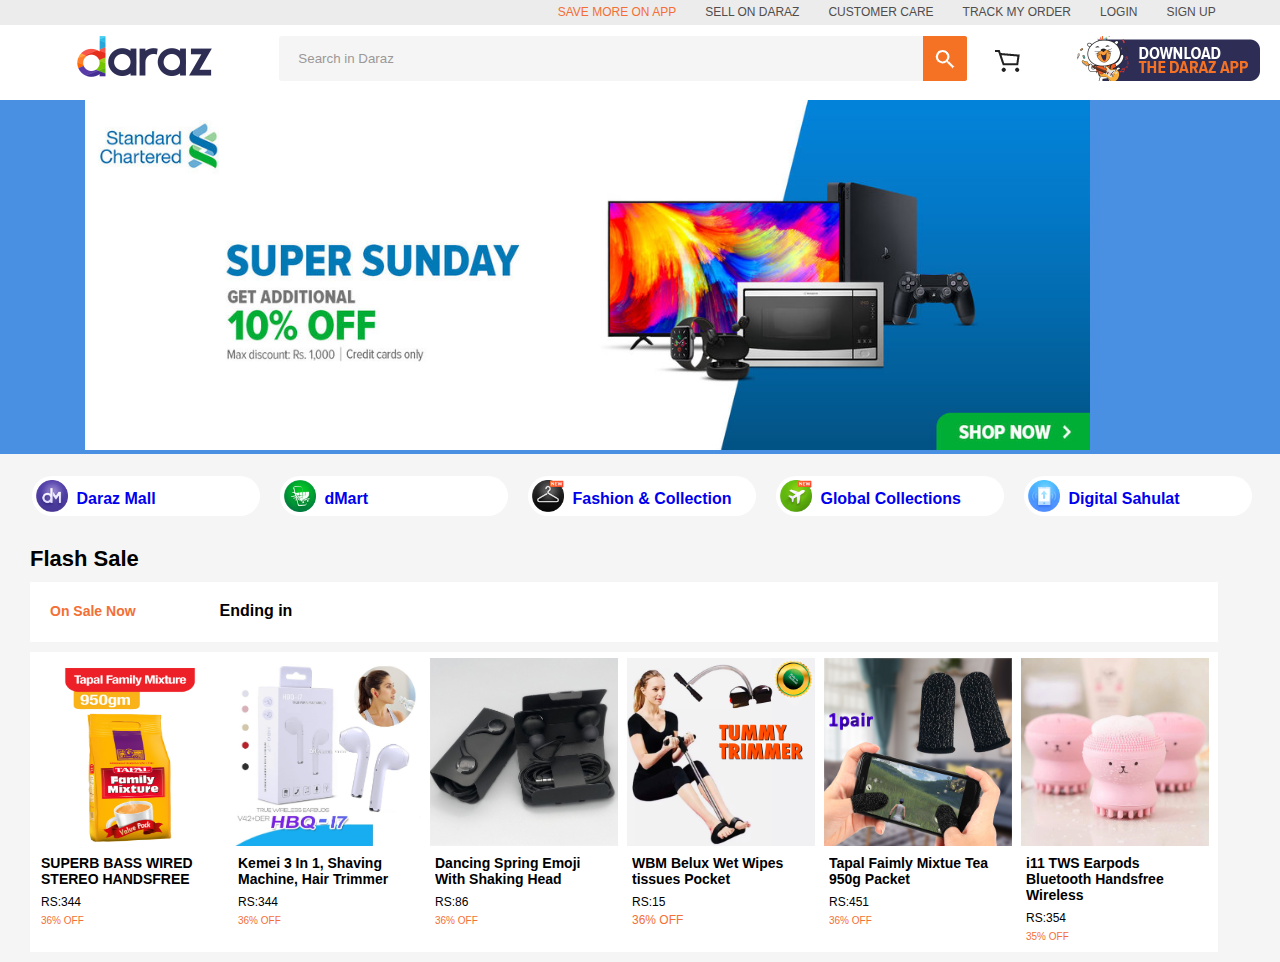
<file: daraz/Index.html>
<!DOCTYPE html>
<html lang="en">
<head>
    <meta charset="UTF-8">
    <meta name="viewport" content="width=device-width, initial-scale=1.0">
    <title>Daraz.pk</title> 
    <link rel="stylesheet" href="css/main.css">
    <link href="https://fonts.googleapis.com/css2?family=Roboto+Condensed&display=swap" rel="stylesheet">

</head>
 <body>
     
    <header>
<!--Navigation row of Header End-->        
        <div class="nav">
            <ul>
                <li> <a href="#"> <span> SAVE MORE ON APP</span></a></li>
                <li><a href="#">SELL ON DARAZ</a></li>
                <li><a href="#">CUSTOMER CARE</a></li>
                <li><a href="#">TRACK MY ORDER</a></li>
                <li><a href="#">LOGIN</a></li>
                <li><a href="#">SIGN UP</a></li>
            </ul>
        </div>
<!--Navigation row of Header End-->
<!--Second row of Header start-->
        <div class="rowsec">
            <div id="logo">
                <img src="images/header/logo.png" alt="">
            </div>

            <div id="searchbar">
                <input type="search" placeholder="Search in Daraz">
            </div>

            <div id="searchbutton">
                <button><img src="images/header/serchbar.PNG" alt=""></button>
            </div>

            <div id="cart">
                <img src="images/header/cart.PNG" alt="">

            </div>
            
            <div id="downloadapp">
                <img src="images/header/downloadapp.png" alt="">
            </div>
        </div>
    </header>
    
<!--Second row of Header End-->

    <div class="slider">
        <div class="rapper">
            <div class="sc">   <img  src="images/header/header1sc.jpg" alt=""></div>
            <div class="charchol">   <img  src="images/header/header2charcol.jpg" alt=""></div>
            <div class="mega">   <img id="mega" src="images/header/header3mega.jpg" alt=""></div>
            <div class="mahru">   <img id="mahru"src="images/header/header4maharu.jpg" alt=""></div>
        </div>
    </div>
    
     <!--Sider End-->
    
       <!--Row start here-->
    <div id="row4">
        <div class="row4box">
           <a href="#"> 
               <img src="images/Dlogo/dmall.png" alt="" class="row4boximg">
               <span class="r4s">
                Daraz Mall
               </span>
           </a>
        </div> 

        <div class="row4box">
            <a href="#"> 
                <img src="images/Dlogo/dmart.png" alt="" class="row4boximg">
                <span class="r4s">
                dMart
                </span>
            </a>
        </div>
        <div class="row4box">
            <a href="#">
                <img src="images/Dlogo/dnew.png" alt="" class="row4boximg">
                <span class="r4s">
                Fashion & Collection
                </span></a>
        </div>
        
        <div class="row4box">
            <a href="#">
                <img src="images/Dlogo/dglobel.png" alt="" class="row4boximg">
                <span class="r4s">
                Global Collections
                </span>
            </a>
        </div>
        <div class="row4box">
            <a href="#"> 
                <img src="images/Dlogo/dsahulat.png" alt="" class="row4boximg">
                <span class="r4s">
                Digital Sahulat
                </span>
           </a>
        </div>
    </div>
     <!--Row End herr-->
     <!--Flash Sale start-->
     <div id="row5">
        <h2>
            Flash Sale
        </h2>   
        <div id="row5sub1">
            <span>
                On Sale Now
            </span>
            <a>Ending in</a>
        </div>
        <!--Flash Sale End-->

        <!--sectionpic start-->
        <div id="row5sub">
            <div class="row5subsub">
                <img class="flashsaleimg" src="images/section/sec1.jpg" alt="">
                <h3>
                    SUPERB BASS WIRED STEREO HANDSFREE
                </h3>
                <a>
                    RS:344
                </a>
                <br>
                <span class="dis">
                    36% OFF
                </span>
            </div>
            <div class="row5subsub">
                <img class="flashsaleimg" src="images/section/sec2.jpg" alt="">
                <h3>
                    Kemei 3 In 1, Shaving Machine, Hair Trimmer 
                </h3>
                <a>
                    RS:344
                </a>
                <br>
                <span class="dis">
                    36% OFF
                </span>
            </div>
            <div class="row5subsub">
                <img class="flashsaleimg" src="images/section/sec3.jpg" alt="">
                <h3>
                    Dancing Spring Emoji With  Shaking Head 
                </h3>
                <a>
                    RS:86
                </a>
                <br>
                <span class="dis">
                    36% OFF
                </span>
            </div>
            <div class="row5subsub">
                <img class="flashsaleimg" src="images/section/sec4.jpg" alt="">
                <h3>
                    WBM Belux Wet Wipes tissues Pocket
                </h3>
                <a>
                    RS:15
                </a>
                <br>
                <a class="dis">
                    36% OFF
                </a>
            </div>
            <div class="row5subsub">
                <img class="flashsaleimg" src="images/section/sec5.jpg" alt="">
                <h3>
                    Tapal Faimly Mixtue Tea 950g Packet
                </h3>
                <a>
                    RS:451
                </a>
                <br>
                <span class="dis">
                    36% OFF
                </span>
            </div>
            <div class="row5subsub">
                <img class="flashsaleimg" src="images/section/sec6.jpg" alt="">
                <h3>
                    i11 TWS Earpods Bluetooth Handsfree Wireless
                </h3>
                <a>
                    RS:354
                </a>
                <br>
                <span class="dis">
                    35% OFF
                </span>
            </div>
        </div>
    </div>
    <!--sectionpic end-->

     
</body>
</html>
</file>
<file: daraz/css/main.css>
*
{   
    overflow-x: hidden;
    font-family: Roboto-Regular,'Helvetica Neue',Helvetica,Tahoma,Arial,Sans-serif;
    margin: 0px;
    padding: 0px;
   
}
body
{
    background-color:#F5F5F5;
}
/*navbar start*/
header{
    
    height: 100px;
    background-color:white;
}

header .nav
{   
    
    width:100%;
    height:25px;
    background-color:#ECECEC ;
    position:sticky;
}
header .nav ul
{
    list-style-type: none;
    display: flex;
    position: relative;
    left: 42.4%;
    line-height:1;
}
header .nav ul li
{
    padding: 3px 14px 3px 15px;
    
}

header .nav ul li a
{
    font-size:12px;
    color:#504d4d;
    font-weight:549;
    text-decoration: none;
}
header .nav ul li a:hover
{
    color:#f36f36;
    text-decoration: underline;
}
header .nav ul li span
{
color:  #f36f36;
}
/*navbar End*/

/*row second start*/
.rowsec
{   
    position: absolute;
    left: 6%;
    padding-top: 11px;
    display: flex;
    width: 100%;
    height: auto;
}
.rowsec #logo img{
    width: 135px;
    height: 41px;
  
}
    
.rowsec #downloadapp img
{
    width: 188px;
    height: 45px;
}
.rowsec #searchbar input
{
    width:711px;
    display: inline-block;
    height: 45px;
    line-height: 45px;
    background-color:#F5F5F5;
    border-radius: 3px;
    border:unset;
    position: relative; 
    left:9.5%;
    padding-left:19px;
}
.rowsec input::placeholder 
{
    color:rgb(156, 152, 152);
}
.rowsec  #searchbutton button{
 
    border:unset;
    position: relative;
    height: 45x;
    background-color: white;


}
.rowsec  #searchbutton button img
{
    border-top-right-radius: 3px;
    border-bottom-right-radius:3px;
    border:unset;
    height: 45x;

}

.rowsec #cart{
    position: relative; 
    left:1.89%;
    padding-top:10px;
}
.rowsec #downloadapp
{   
  
    position: relative;
    left:5.51%;
}
/*row second End*/
/*slider start*/
.slider
{
    width:5760px;
    overflow: hidden;
    animation:slidermover 16s infinite ;
  
}
.slider:hover {
    animation-play-state: paused;}
@keyframes slidermover{
    0%,10%,20%,30%{margin-right:0px;}
    40%,50%,60%  {margin-left:-1440px;}
    70%,80%  {margin-left:-2880px;}
    90%  {margin-left:-4320px;}
    100%{margin-left: 0px;}
}
.rapper
{
    width:100%;
    display: flex; 
}

.sc
{
    background-color: #4A90E2;
    width:1440px;
}
.charchol
{
    background-color: #164F98;
    width:1440px;
}
.mega
{
    background-color: #201D83;
    width:1440px;
}
.mahru
{
    background-color: #FBD1AD;
    width:1440PX;
}
.rapper img{
    margin-left:5.9%;
    height: 350px;
}
/*slider End*/
*
{   
    overflow-x:hidden ;
    font-family: Roboto-Regular,'Helvetica Neue',Helvetica,Tahoma,Arial,Sans-serif;
    margin:0px;
    padding:0px;
   
}
body
{
    background-color:#F5F5F5;
}
/*navbar start*/
header{
    
    height: 100px;
    background-color:white;
}

header .nav
{   
    
    width:100%;
    height:25px;
    background-color:#ECECEC ;
    position:sticky;
}
header .nav ul
{
    list-style-type: none;
    display: flex;
    position: relative;
    left: 42.4%;
    line-height:1;
}
header .nav ul li
{
    padding: 3px 14px 3px 15px;
    
}

header .nav ul li a
{
    font-size:12px;
    color:#504d4d;
    font-weight:549;
    text-decoration: none;
}
header .nav ul li a:hover
{
    color:#f36f36;
    text-decoration: underline;
}
header .nav ul li span
{
color:  #f36f36;
}
/*navbar End*/

/*row second start*/
.rowsec
{   
    position: absolute;
    left: 6%;
    padding-top: 11px;
    display: flex;
    width: 100%;
    height: auto;
}
.rowsec #logo img{
    width: 135px;
    height: 41px;
  
}
    
.rowsec #downloadapp img
{
    width: 188px;
    height: 45px;
}
.rowsec #searchbar input
{
    width:711px;
    display: inline-block;
    height: 45px;
    line-height: 45px;
    background-color:#F5F5F5;
    border-radius: 3px;
    border:unset;
    position: relative; 
    left:9.5%;
    padding-left:19px;
}
.rowsec input::placeholder 
{
    color:rgb(156, 152, 152);
}
.rowsec  #searchbutton button{
 
    border:unset;
    position: relative;
    height: 45x;
    background-color: white;


}
.rowsec  #searchbutton button img
{
    border-top-right-radius: 3px;
    border-bottom-right-radius:3px;
    border:unset;
    height: 45x;

}

.rowsec #cart{
    position: relative; 
    left:1.89%;
    padding-top:10px;
}
.rowsec #downloadapp
{   
  
    position: relative;
    left:5.51%;
}
/*row second End*/
/*slider start*/
.slider
{
    width:5760px;
    overflow: hidden;
    animation:slidermover 16s infinite ;
}
@keyframes slidermover{
    0%,20%,30%   {margin-left:0px;}
    40%,50%,60%  {margin-left:-1440px;}
    70%,80%      {margin-left:-2880px;}
    90%          {margin-left:-4320px;}
    100%         {margin-left: 0px;}
}
.rapper
{
    width:auto;
    display: flex; 
}

.sc
{
    background-color: #4A90E2;
    width:1440px;
}
.charchol
{
    background-color: #164F98;
    width:1440px;
}
.mega
{
    background-color: #201D83;
    width:1440px;ss
}
.mahru
{
    background-color: #FBD1AD;
    width:1440PX;
}
.rapper img{
    margin-left:5.9%;
    height: 350px;
}
/*slider End*/

/* ROw 4*/
#row4
{
    display: flex;
    margin-left: 22px;
    padding-top: 12px;
    
}
.row4box a{
    text-decoration: none;
    font-weight: 600;
}
.row4box:hover{
    text-decoration: none;
    box-shadow: 1px 1px 100pc grey;
    z-index: 100;
    border-bottom:1px solid rgb(202, 198, 198); 
    border-left:1px solid rgb(189, 184, 184);
    border-right:1px solid rgb(195, 192, 192);
}
.row4box
{   
    overflow: hidden;
    width: 228px;
    height: 40px;
    border-radius: 410px;
    background-color: white;
    margin: 10px;
}
.row4boximg
{
    height: 32px;
    width: 32px;
    margin: 4px;
}
.r4s
{
    position: relative;
    bottom: 12px;
    font-size: 16px;
    font-style: bold;
}

/*   ROW 5 */
#row5sub
{
    display: flex;
    width: 1188px;
    background-color: white;
    margin: 10px;
}
#row5sub1
{
    width: 1188px;
    height: 60px;
    background-color: white;
    margin: 10px;
    
}

#row5sub1 span
{
    font-size: 14px;
    color: #f36f36;
    position: relative;
    top: 20px;
    left: 20px;
}

#row5sub1 a
{
    font: 12px;
    position: relative;
    top: 20px;
    left: 100px;
}
.flashsaleimg
{
    width: 188px;
    height: 188px;
    overflow: hidden;
}
.row5subsub
{
    width: 188px;
    height: 288px;
    background-color: white;
    margin: 6px;
    margin-right: 3px;

    
    
}
#row5sub1
{
    font-weight: 600;
}
.row5subsub:hover
{
    border-bottom:1px solid rgb(202, 198, 198); 
    border-left:1px solid rgb(189, 184, 184);
    border-right:1px solid rgb(195, 192, 192);
    box-shadow:1px 1px 10px rgb(195, 192, 192);
    border-radius: 3px;
}
h3{
    font-size: 14px;
    margin: 5px;
}
.row5subsub a
{
    font-size: 12px;
    margin: 5px;
}
.dis
{
    font-size: 10px;
    color: #f36f36;
    margin: 5px;    
}
h2
{
    margin: 10px;
    margin-top: 20px;
    margin-bottom: 00px;
    font-size: 22px;
}
#row5{
    margin-left: 20px;
}
</file>
